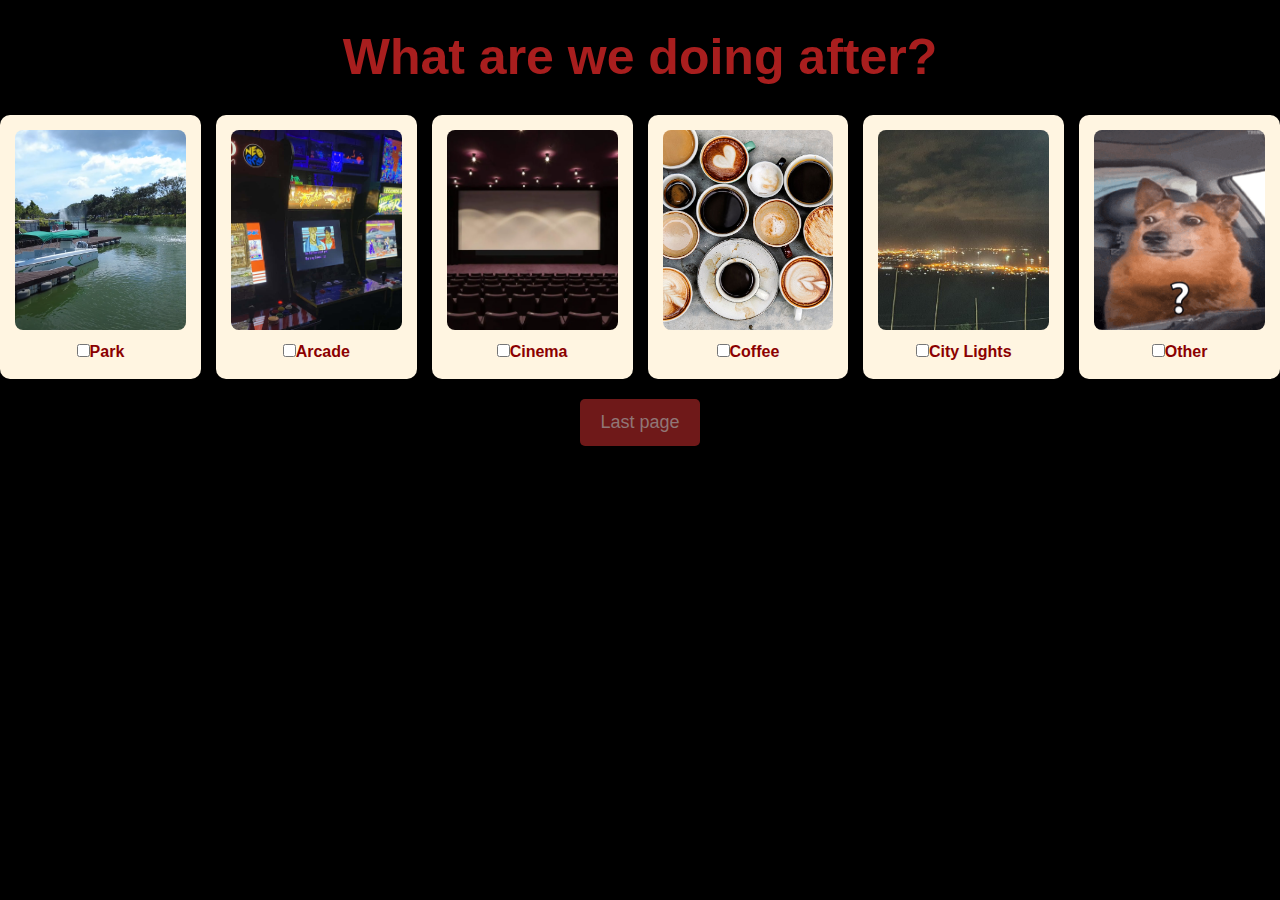
<file: for you alhyna/activities.html>
<!DOCTYPE html>
<html lang="en">
  <head>
    <meta charset="UTF-8" />
    <meta name="viewport" content="width=device-width, initial-scale=1.0" />
    <title>Activities</title>
    <link
      rel="stylesheet"
      href="https://cdn.jsdelivr.net/npm/bootstrap@5.3.0/dist/css/bootstrap.min.css"
    />
    <style>
      body {
        background: linear-gradient(to right, #000000, #000000); /* Light red gradient */
        text-align: center;
        font-family: Arial, sans-serif;
      }
      #activityquestion {
        font-size: 50px;
        font-weight: bold;
        color: #a81e1e;
        margin-top: 20px;
      }
      .activities-selection {
        display: flex;
        flex-wrap: wrap;
        justify-content: center;
        gap: 15px;
        margin-top: 20px;
      }
      .activity-item {
        background: #fff5e1; /* Light cream background */
        padding: 15px;
        border-radius: 10px;
        box-shadow: 2px 2px 10px rgba(0, 0, 0, 0.1);
        width: 200px;
        min-width: 180px; /* Prevent shrinking */
        text-align: center;
        flex: 1 1 200px;
      }
      .activity-item img {
        width: 100%;
        height: 200px; /* Adjusted height for better consistency */
        object-fit: cover;
        border-radius: 8px;
      }
      .activity-item label {
        display: block;
        margin-top: 10px;
        font-size: 16px;
        font-weight: bold;
        color: #8b0000;
      }
      .button {
        background-color: #6f1919;
        color: rgb(145, 118, 118);
        padding: 10px 20px;
        border: none;
        border-radius: 5px;
        margin-top: 20px;
        font-size: 18px;
        cursor: pointer;
      }
      .button:hover {
        background-color: #cc0000;
      }
    </style>
  </head>
  <body>
    <div id="activityquestion">What are we doing after?</div>

    <div class="activities-selection">
      <div class="activity-item">
        <img src="park.png" alt="aquarium" />
        <label><input type="checkbox" name="activities" value="Park" />Park</label>
      </div>
      <div class="activity-item">
        <img src="arcade.jpg" alt="arcade" />
        <label><input type="checkbox" name="activities" value="Arcade" />Arcade</label>
      </div>
      <div class="activity-item">
        <img src="cinema.webp" alt="cinema" />
        <label><input type="checkbox" name="activities" value="Cinema" />Cinema</label>
      </div>
      <div class="activity-item">
        <img src="kape.jpg" alt="ceramics" />
        <label><input type="checkbox" name="activities" value="Coffee" />Coffee</label>
      </div>
      <div class="activity-item">
        <img src="kalumala.jpg" alt="kunsthalle" />
        <label><input type="checkbox" name="activities" value="City Lights" />City Lights</label>
      </div>
      <div class="activity-item">
        <img src="question.gif" alt="park" />
        <label><input type="checkbox" name="activities" value="Others?" />Other</label>
      </div>
    </div>

    <button class="button" onclick="location.href='lastpage.html'">Last page</button>
  </body>
</html>
</file>
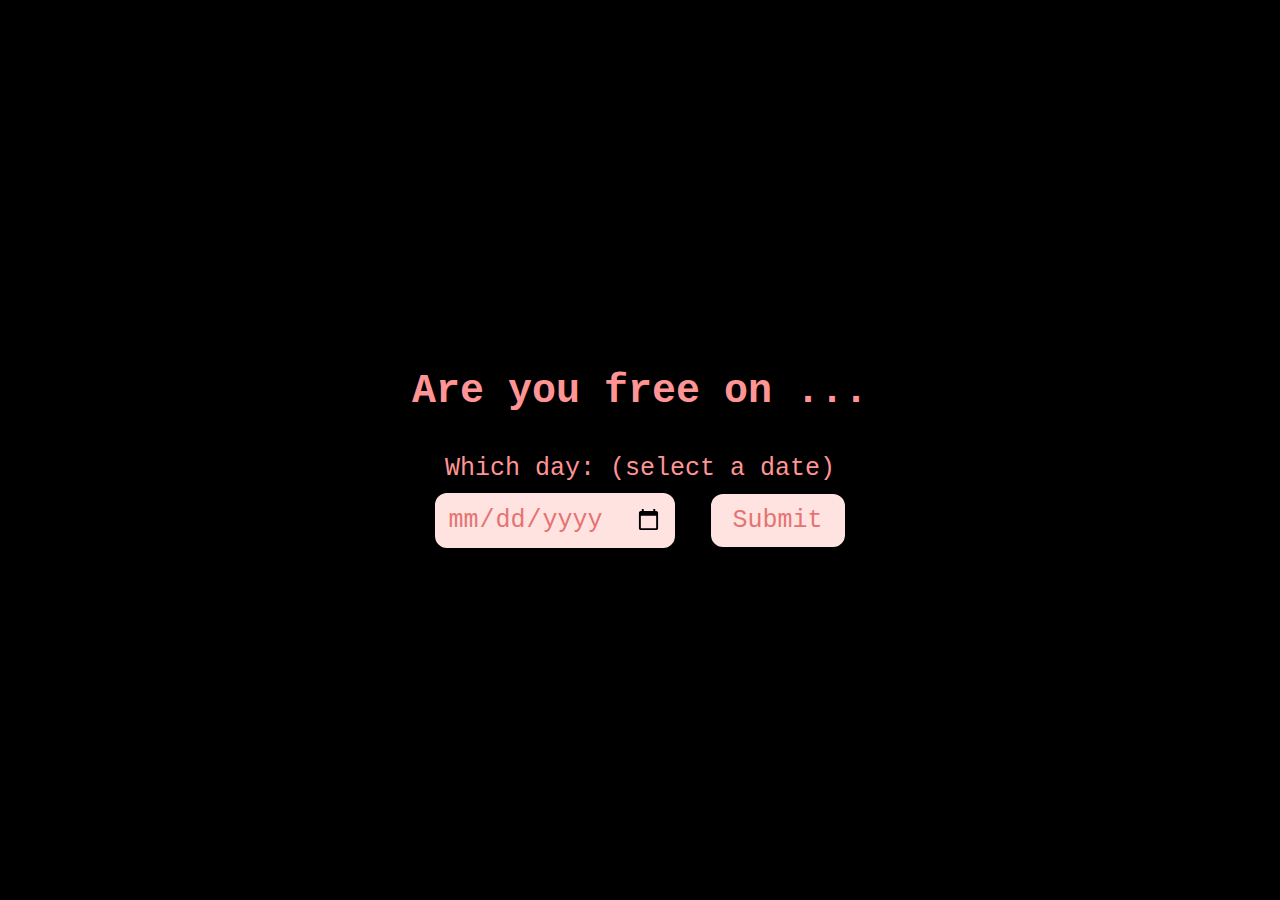
<file: for you alhyna/date.html>
<!DOCTYPE html>
<html lang="en">
  <head>
    <meta charset="UTF-8" />
    <meta name="viewport" content="width=device-width, initial-scale=1.0" />
    <title>Date</title>
    <style>
      body {
        text-align: center;
        font-family: "Courier";
        background-color: #000000; /* Same as the index background */
        color: #ff9494;
        display: flex;
        flex-direction: column;
        justify-content: center;
        align-items: center;
        height: 100vh;
        margin: 0;
      }

      h1 {
        font-size: 40px;
        margin-bottom: 20px;
      }

      .form-group {
        display: flex;
        flex-direction: column;
        justify-content: center;
        font-size: 25px;
        margin-top: 20px;
      }

      .button {
        padding: 10px 20px;
        font-size: 25px;
        cursor: pointer;
        margin: 10px;
        font-family: "Courier";
        background-color: #ffe3e1;
        color: #e67373;
        border-radius: 12px;
        border: 2px solid #ffe3e1;
        transition: 0.3s;
      }

      .button:hover {
        background-color: #ff9494;
        color: #ffe3e1;
        border: 2px solid #ff9494;
      }

      input[type="date"] {
        padding: 10px;
        font-size: 25px;
        margin: 10px;
        font-family: "Courier";
        background-color: #ffe3e1;
        color: #e67373;
        border-radius: 12px;
        border: 2px solid #ffe3e1;
      }
    </style>
  </head>
  <body>
    <h1 title="choose a date">Are you free on ...</h1>
    <form class="form-group">
      <label>Which day: (select a date)</label>
      <div>
        <input type="date" />
        <button class="button" type="submit" formaction="food.html">
          Submit
        </button>
      </div>
    </form>
  </body>
</html>
</file>
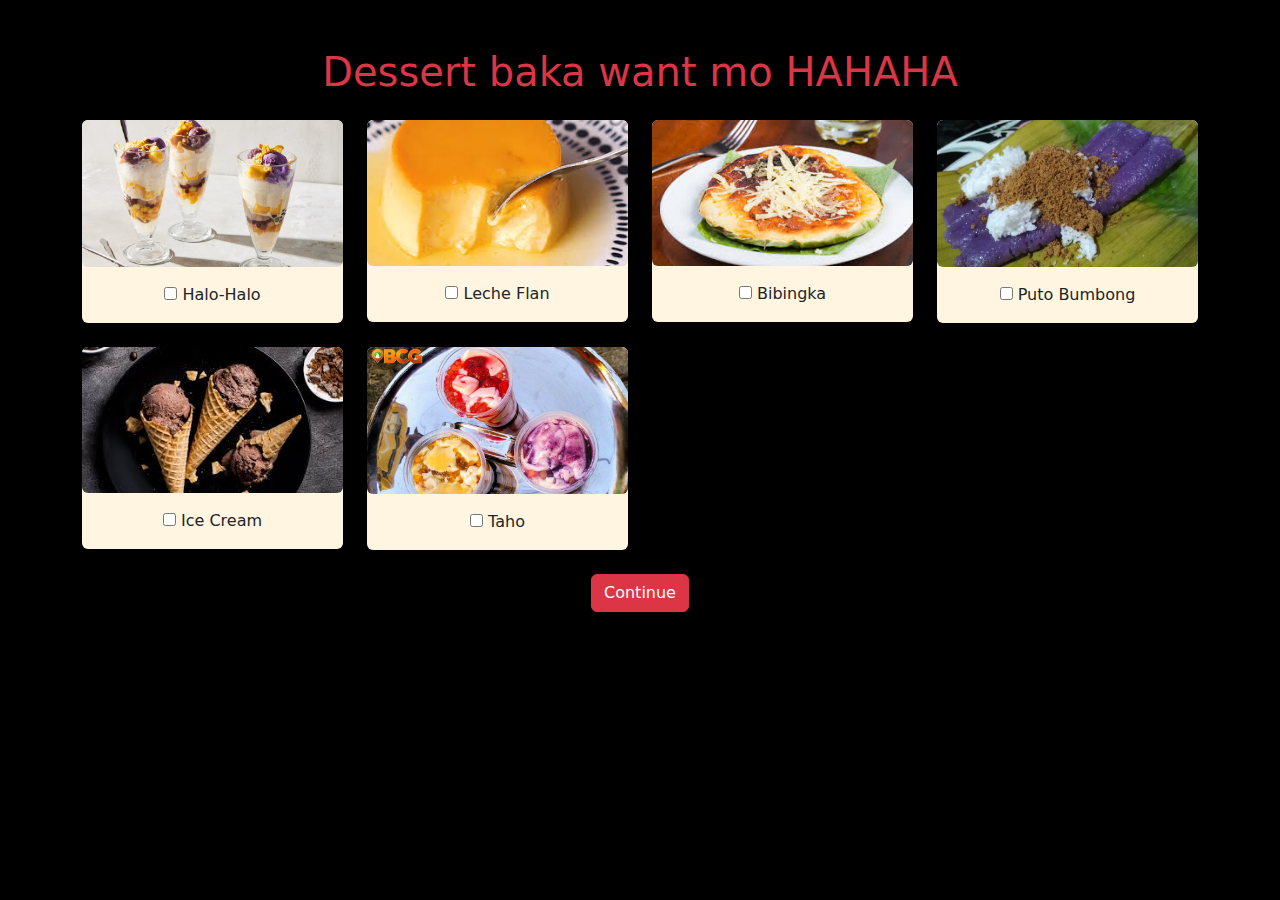
<file: for you alhyna/dessert.html>
<!DOCTYPE html>
<html lang="en">
  <head>
    <meta charset="UTF-8" />
    <meta name="viewport" content="width=device-width, initial-scale=1.0" />
    <title>Pinoy Desserts</title>
    <link
      href="https://cdn.jsdelivr.net/npm/bootstrap@5.3.0/dist/css/bootstrap.min.css"
      rel="stylesheet"
    />
    <style>
      body {
        background-color: #000000; /* Light red background from food.html */
      }
      .card {
        background: #fff5e1; /* Light cream for better contrast */
      }
    </style>
  </head>
  <body class="text-center">
    <div class="container mt-5">
      <h1 class="mb-4 text-danger">Dessert baka want mo HAHAHA</h1>

      <div class="row row-cols-1 row-cols-md-3 row-cols-lg-4 g-4">
        <div class="col">
          <div class="card border-0 shadow-sm">
            <img src="halohalo.jpg" class="card-img-top rounded" alt="Halo-Halo" />
            <div class="card-body">
              <input type="checkbox" name="dessert" value="halo-halo" />
              <label class="form-check-label">Halo-Halo</label>
            </div>
          </div>
        </div>

        <div class="col">
          <div class="card border-0 shadow-sm">
            <img src="lecheflan.jpg" class="card-img-top rounded" alt="Leche Flan" />
            <div class="card-body">
              <input type="checkbox" name="dessert" value="leche-flan" />
              <label class="form-check-label">Leche Flan</label>
            </div>
          </div>
        </div>

        <div class="col">
          <div class="card border-0 shadow-sm">
            <img src="bibingka.jpg" class="card-img-top rounded" alt="Bibingka" />
            <div class="card-body">
              <input type="checkbox" name="dessert" value="bibingka" />
              <label class="form-check-label">Bibingka</label>
            </div>
          </div>
        </div>

        <div class="col">
          <div class="card border-0 shadow-sm">
            <img src="puto bumbong.jpg" class="card-img-top rounded" alt="Puto Bumbong" />
            <div class="card-body">
              <input type="checkbox" name="dessert" value="puto-bumbong" />
              <label class="form-check-label">Puto Bumbong</label>
            </div>
          </div>
        </div>

        <div class="col">
          <div class="card border-0 shadow-sm">
            <img src="ice cream.jpg" class="card-img-top rounded" alt="Ice Cream" />
            <div class="card-body">
              <input type="checkbox" name="dessert" value="ice-cream" />
              <label class="form-check-label">Ice Cream</label>
            </div>
          </div>
        </div>

        <div class="col">
          <div class="card border-0 shadow-sm">
            <img src="taho.webp" class="card-img-top rounded" alt="Taho" />
            <div class="card-body">
              <input type="checkbox" name="dessert" value="taho" />
              <label class="form-check-label">Taho</label>
            </div>
          </div>
        </div>
      </div>

      <button class="btn btn-danger mt-4" onclick="location.href='activities.html'">
        Continue
      </button>
    </div>
  </body>
</html>
</file>
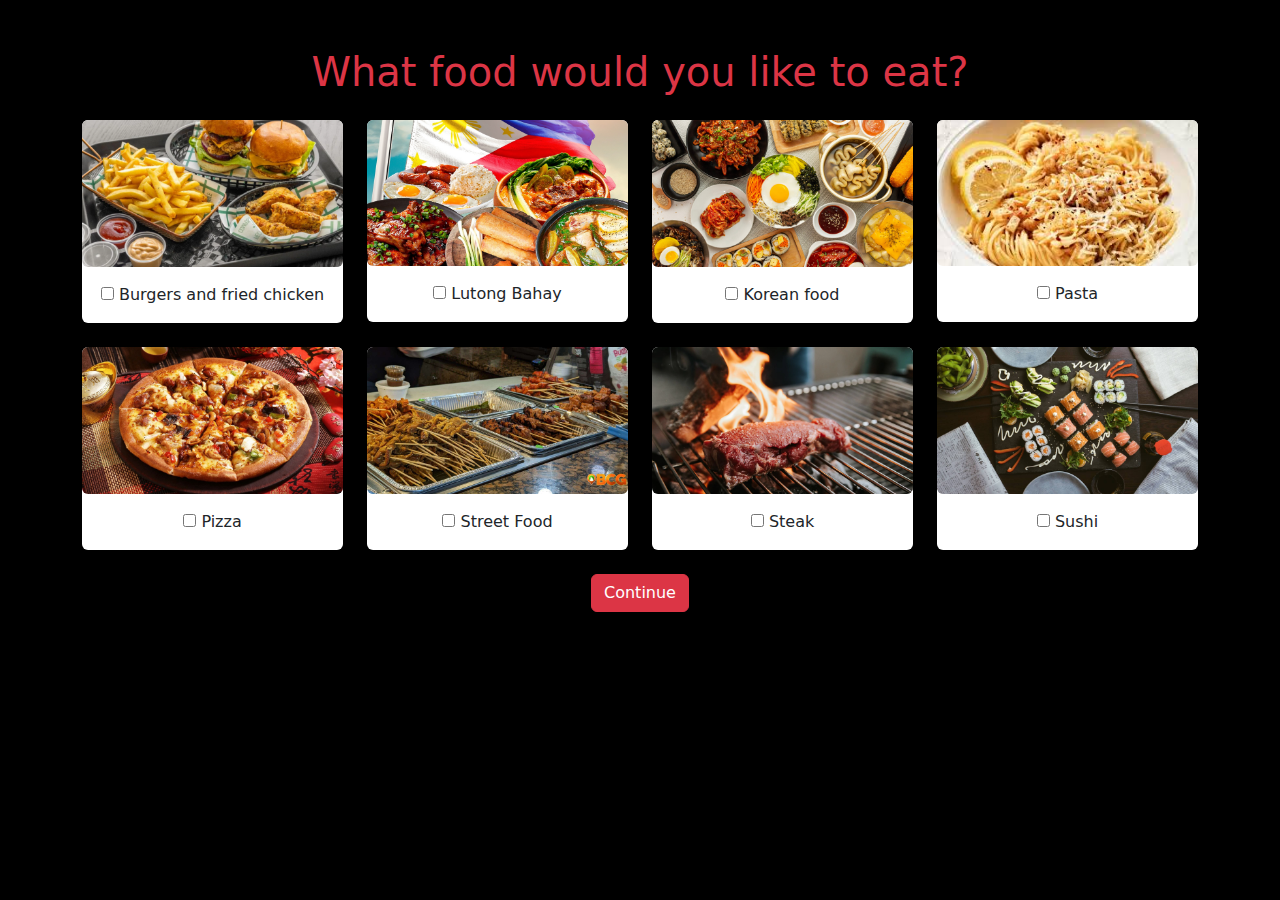
<file: for you alhyna/food.html>
<!DOCTYPE html>
<html lang="en">
  <head>
    <Style>
       .image-text {
        font-size: 20px;
        color: #e67373;
        text-align: center;
        font-weight: bold;
        margin-bottom: 10px;
      }
    </Style>
    <meta charset="UTF-8" />
    <meta name="viewport" content="width=device-width, initial-scale=1.0" />
    <title>Food Selection</title>
    <link
      href="https://cdn.jsdelivr.net/npm/bootstrap@5.3.0/dist/css/bootstrap.min.css"
      rel="stylesheet"
    />
  </head>
  <body style="background-color: #000000;" class="text-center">
    <div class="container mt-5">
      <h1 class="mb-4 text-danger">What food would you like to eat?</h1>

      <div class="row row-cols-1 row-cols-md-3 row-cols-lg-4 g-4">
        <div class="col">
          <div class="card border-0 shadow-sm">
            <img
              src="chickin.webp"
              class="card-img-top rounded"
              alt="Burgers, fries and fried chicken"
            />
            <div class="card-body">
              <input type="checkbox" name="food" value="Burgers, fries and fried chicken" />
              <label class="form-check-label">Burgers and fried chicken</label>
            </div>
          </div>
        </div>

        <div class="col">
          <div class="card border-0 shadow-sm">
            <img src="lutong bahay.jpg" class="card-img-top rounded" alt="Lutong Bahay" />
            <div class="card-body">
              <input type="checkbox" name="food" value="hotdog" />
              <label class="form-check-label">Lutong Bahay</label>
            </div>
          </div>
        </div>

        <div class="col">
          <div class="card border-0 shadow-sm">
            <img src="korean.jpg" class="card-img-top rounded" alt="Korean food" />
            <div class="card-body">
              <input type="checkbox" name="food" value="Korean food" />
              <label class="form-check-label">Korean food</label>
            </div>
          </div>
        </div>

        <div class="col">
          <div class="card border-0 shadow-sm">
            <img src="pasta.jpg" class="card-img-top rounded" alt="Pasta" />
            <div class="card-body">
              <input type="checkbox" name="food" value="pasta" />
              <label class="form-check-label">Pasta</label>
            </div>
          </div>
        </div>

        <div class="col">
          <div class="card border-0 shadow-sm">
            <img src="pizza.jpg" class="card-img-top rounded" alt="Pizza" />
            <div class="card-body">
              <input type="checkbox" name="food" value="pizza" />
              <label class="form-check-label">Pizza</label>
            </div>
          </div>
        </div>

        <div class="col">
          <div class="card border-0 shadow-sm">
            <img src="streetfood.jpg" class="card-img-top rounded" alt="Street Food" />
            <div class="card-body">
              <input type="checkbox" name="food" value="salad" />
              <label class="form-check-label">Street Food</label>
            </div>
          </div>
        </div>

        <div class="col">
          <div class="card border-0 shadow-sm">
            <img src="steak.webp" class="card-img-top rounded" alt="Steak" />
            <div class="card-body">
              <input type="checkbox" name="food" value="steak" />
              <label class="form-check-label">Steak</label>
            </div>
          </div>
        </div>

        <div class="col">
          <div class="card border-0 shadow-sm">
            <img src="sushi.jpg" class="card-img-top rounded" alt="Sushi" />
            <div class="card-body">
              <input type="checkbox" name="food" value="sushi" />
              <label class="form-check-label">Sushi</label>
            </div>
          </div>
        </div>
      </div>

      <button class="btn btn-danger mt-4" onclick="location.href='dessert.html'">
        Continue 
      </button>
    </div>

    <script
      src="https://cdn.jsdelivr.net/npm/bootstrap@5.3.0/dist/js/bootstrap.bundle.min.js"
    ></script>
  </body>
</html>
</file>
